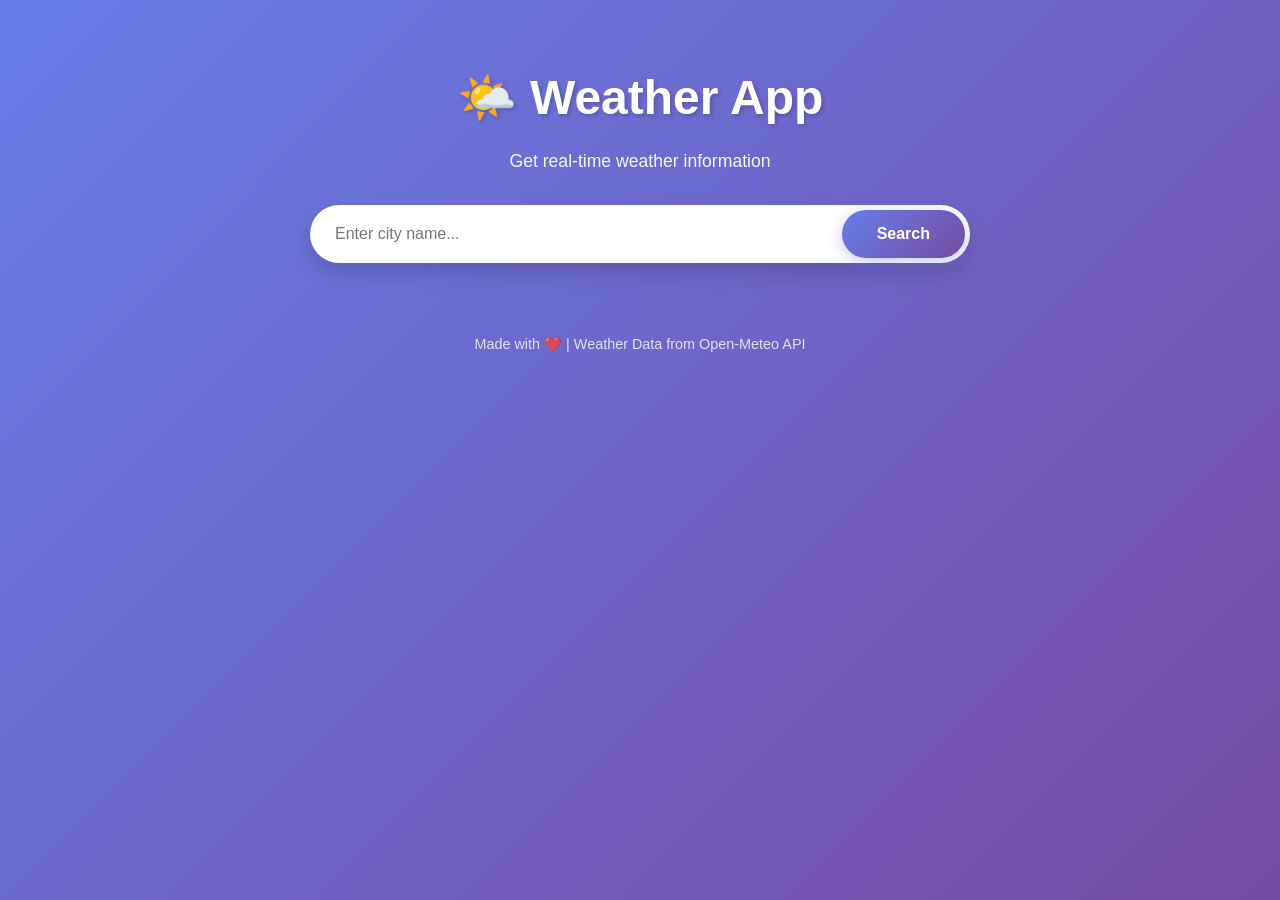
<file: Task_11/frontend/index.html>
<!DOCTYPE html>
<html lang="en">
<head>
    <meta charset="UTF-8">
    <meta name="viewport" content="width=device-width, initial-scale=1.0">
    <title>Weather App - Check Current Weather</title>
    <link rel="stylesheet" href="style.css">
</head>
<body>
    <div class="background"></div>
    
    <div class="container">
        <!-- Header -->
        <header class="header">
            <h1>🌤️ Weather App</h1>
            <p class="subtitle">Get real-time weather information</p>
        </header>
        
        <!-- Search Section -->
        <div class="search-section">
            <div class="search-box">
                <input 
                    type="text" 
                    id="cityInput" 
                    class="city-input" 
                    placeholder="Enter city name..." 
                    autocomplete="off"
                >
                <button id="searchBtn" class="search-btn">
                    <span>Search</span>
                </button>
            </div>
        </div>
        
        <!-- Loading Indicator -->
        <div id="loading" class="loading" style="display: none;">
            <div class="spinner"></div>
            <p>Fetching weather...</p>
        </div>
        
        <!-- Error Message -->
        <div id="error" class="error-message" style="display: none;">
            <span class="error-icon">⚠️</span>
            <div>
                <h3 id="errorTitle">Error</h3>
                <p id="errorText">Something went wrong</p>
            </div>
        </div>
        
        <!-- Weather Results -->
        <div id="weatherResult" class="weather-result" style="display: none;">
            <div class="weather-header">
                <div class="weather-emoji" id="weatherEmoji">🌤️</div>
                <div class="weather-main">
                    <h2 id="cityName">City Name</h2>
                    <p id="condition" class="condition">Clear</p>
                </div>
            </div>
            
            <div class="temperature-section">
                <div class="temperature" id="temperature">20°C</div>
            </div>
            
            <div class="weather-info">
                <div class="info-item">
                    <span class="info-icon">💧</span>
                    <div class="info-content">
                        <p class="info-label">Humidity</p>
                        <p class="info-value" id="humidity">--</p>
                    </div>
                </div>
                <div class="info-item">
                    <span class="info-icon">💨</span>
                    <div class="info-content">
                        <p class="info-label">Wind Speed</p>
                        <p class="info-value" id="windSpeed">--</p>
                    </div>
                </div>
            </div>
        </div>
        
        <!-- Footer -->
        <footer class="footer">
            <p>Made with ❤️ | Weather Data from Open-Meteo API</p>
        </footer>
    </div>
    
    <script src="script.js"></script>
</body>
</html>
</file>
<file: Task_11/frontend/style.css>
/* ===== WEATHER APP STYLING ===== */

* {
    margin: 0;
    padding: 0;
    box-sizing: border-box;
}

:root {
    --primary-color: #2196F3;
    --secondary-color: #1976D2;
    --success-color: #4CAF50;
    --danger-color: #F44336;
    --warning-color: #FF9800;
    --bg-color: #f5f7fa;
    --card-bg: #ffffff;
    --text-primary: #212121;
    --text-secondary: #757575;
    --border-color: #e0e0e0;
    --shadow: 0 4px 6px rgba(0, 0, 0, 0.1);
    --shadow-lg: 0 10px 20px rgba(0, 0, 0, 0.15);
}

body {
    font-family: 'Segoe UI', Tahoma, Geneva, Verdana, sans-serif;
    background: linear-gradient(135deg, #667eea 0%, #764ba2 100%);
    background-attachment: fixed;
    min-height: 100vh;
    color: var(--text-primary);
    line-height: 1.6;
}

.background {
    position: fixed;
    top: 0;
    left: 0;
    right: 0;
    bottom: 0;
    background: linear-gradient(135deg, #667eea 0%, #764ba2 100%);
    z-index: -1;
    animation: gradientShift 15s ease infinite;
}

@keyframes gradientShift {
    0%, 100% {
        background: linear-gradient(135deg, #667eea 0%, #764ba2 100%);
    }
    50% {
        background: linear-gradient(135deg, #764ba2 0%, #667eea 100%);
    }
}

.container {
    max-width: 700px;
    margin: 0 auto;
    padding: 20px;
    display: flex;
    flex-direction: column;
    min-height: 100vh;
}

/* ===== HEADER ===== */
.header {
    text-align: center;
    color: white;
    margin: 40px 0 30px 0;
    animation: slideDown 0.6s ease;
}

@keyframes slideDown {
    from {
        opacity: 0;
        transform: translateY(-20px);
    }
    to {
        opacity: 1;
        transform: translateY(0);
    }
}

.header h1 {
    font-size: 3em;
    font-weight: 700;
    margin-bottom: 10px;
    text-shadow: 2px 2px 4px rgba(0, 0, 0, 0.2);
}

.header .subtitle {
    font-size: 1.1em;
    opacity: 0.95;
    font-weight: 300;
}

/* ===== SEARCH SECTION ===== */
.search-section {
    margin-bottom: 30px;
    animation: slideUp 0.6s ease 0.1s both;
}

@keyframes slideUp {
    from {
        opacity: 0;
        transform: translateY(20px);
    }
    to {
        opacity: 1;
        transform: translateY(0);
    }
}

.search-box {
    display: flex;
    gap: 10px;
    background: white;
    border-radius: 50px;
    padding: 5px;
    box-shadow: var(--shadow-lg);
    transition: transform 0.3s ease, box-shadow 0.3s ease;
}

.search-box:focus-within {
    transform: translateY(-2px);
    box-shadow: 0 12px 24px rgba(0, 0, 0, 0.2);
}

.city-input {
    flex: 1;
    border: none;
    background: transparent;
    padding: 15px 20px;
    font-size: 1em;
    color: var(--text-primary);
    outline: none;
}

.city-input::placeholder {
    color: var(--text-secondary);
}

.search-btn {
    background: linear-gradient(135deg, #667eea 0%, #764ba2 100%);
    color: white;
    border: none;
    padding: 15px 35px;
    border-radius: 50px;
    font-weight: 600;
    font-size: 1em;
    cursor: pointer;
    transition: all 0.3s ease;
    box-shadow: 0 4px 15px rgba(102, 126, 234, 0.4);
}

.search-btn:hover {
    transform: translateY(-2px);
    box-shadow: 0 6px 20px rgba(102, 126, 234, 0.6);
}

.search-btn:active {
    transform: translateY(0);
}

/* ===== LOADING STATE ===== */
.loading {
    text-align: center;
    padding: 40px 20px;
    animation: slideUp 0.3s ease;
}

.spinner {
    width: 50px;
    height: 50px;
    border: 4px solid rgba(255, 255, 255, 0.3);
    border-top: 4px solid white;
    border-radius: 50%;
    margin: 0 auto 20px;
    animation: spin 1s linear infinite;
}

@keyframes spin {
    0% {
        transform: rotate(0deg);
    }
    100% {
        transform: rotate(360deg);
    }
}

.loading p {
    color: white;
    font-size: 1.1em;
    font-weight: 500;
}

/* ===== ERROR MESSAGE ===== */
.error-message {
    background: rgba(244, 67, 54, 0.95);
    color: white;
    padding: 20px;
    border-radius: 10px;
    margin: 20px 0;
    display: flex;
    gap: 15px;
    align-items: flex-start;
    animation: slideDown 0.3s ease;
    box-shadow: var(--shadow-lg);
}

.error-icon {
    font-size: 1.5em;
    flex-shrink: 0;
}

.error-message h3 {
    margin-bottom: 5px;
    font-size: 1.1em;
}

.error-message p {
    font-size: 0.95em;
    opacity: 0.95;
}

/* ===== WEATHER RESULT ===== */
.weather-result {
    background: white;
    border-radius: 20px;
    padding: 30px;
    box-shadow: var(--shadow-lg);
    animation: slideUp 0.4s ease;
    flex: 1;
}

.weather-header {
    display: flex;
    align-items: center;
    gap: 20px;
    margin-bottom: 30px;
    padding-bottom: 20px;
    border-bottom: 2px solid var(--border-color);
}

.weather-emoji {
    font-size: 4em;
    animation: float 3s ease-in-out infinite;
}

@keyframes float {
    0%, 100% {
        transform: translateY(0px);
    }
    50% {
        transform: translateY(-10px);
    }
}

.weather-main h2 {
    font-size: 1.8em;
    color: var(--text-primary);
    margin-bottom: 5px;
}

.weather-main .condition {
    font-size: 1.1em;
    color: var(--text-secondary);
}

/* ===== TEMPERATURE SECTION ===== */
.temperature-section {
    text-align: center;
    margin: 30px 0;
    padding: 20px;
    background: linear-gradient(135deg, #667eea15 0%, #764ba215 100%);
    border-radius: 15px;
}

.temperature {
    font-size: 3.5em;
    font-weight: 700;
    color: var(--primary-color);
}

/* ===== WEATHER INFO ===== */
.weather-info {
    display: grid;
    grid-template-columns: repeat(2, 1fr);
    gap: 20px;
    margin-top: 30px;
}

.info-item {
    background: var(--bg-color);
    padding: 20px;
    border-radius: 15px;
    display: flex;
    gap: 15px;
    align-items: center;
    transition: all 0.3s ease;
}

.info-item:hover {
    background: linear-gradient(135deg, #667eea15 0%, #764ba215 100%);
    transform: translateY(-5px);
}

.info-icon {
    font-size: 2em;
}

.info-content {
    flex: 1;
}

.info-label {
    font-size: 0.9em;
    color: var(--text-secondary);
    margin-bottom: 5px;
}

.info-value {
    font-size: 1.5em;
    font-weight: 600;
    color: var(--text-primary);
}

/* ===== FOOTER ===== */
.footer {
    text-align: center;
    color: rgba(255, 255, 255, 0.8);
    margin-top: 40px;
    font-size: 0.9em;
    padding-bottom: 20px;
}

/* ===== RESPONSIVE DESIGN ===== */
@media (max-width: 600px) {
    .header h1 {
        font-size: 2em;
    }

    .header .subtitle {
        font-size: 0.95em;
    }

    .search-box {
        flex-direction: column;
    }

    .city-input,
    .search-btn {
        width: 100%;
    }

    .search-btn span {
        display: inline;
    }

    .weather-header {
        flex-direction: column;
        text-align: center;
    }

    .weather-main h2 {
        font-size: 1.5em;
    }

    .temperature {
        font-size: 2.5em;
    }

    .weather-emoji {
        font-size: 3em;
    }

    .weather-info {
        grid-template-columns: 1fr;
    }

    .container {
        padding: 15px;
    }

    .weather-result {
        padding: 20px;
    }
}

/* Add more styles as needed */
</file>
